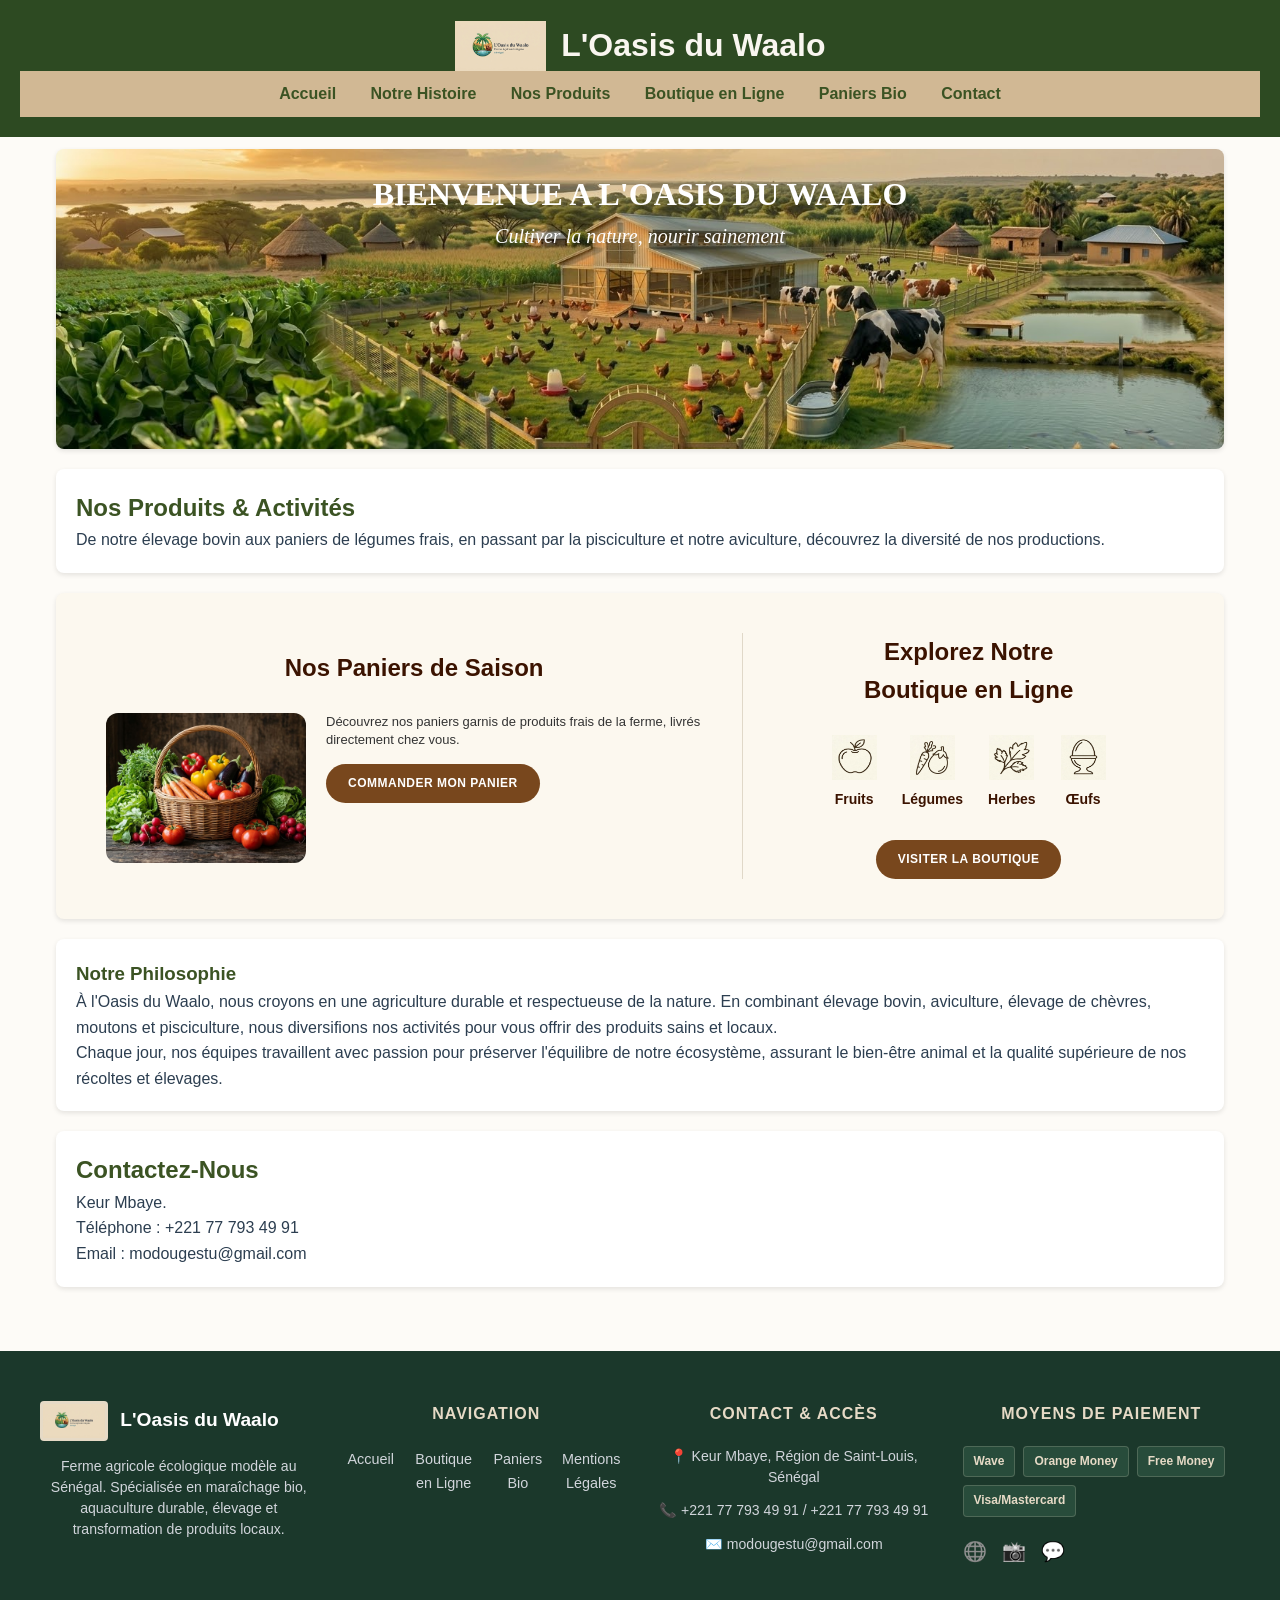
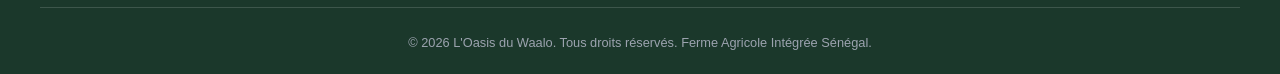
<file: index.html>
<html>
    <head>
        <link rel="stylesheet" href="style.css">
        <body>
            <header>
                <div class="header-container">
                    <img src="Oasis/logo2.jpg" alt="Logo L'Oasis du Waalo" class="header-logo">
                    <h1 class="header-text">L'Oasis du Waalo</h1>
                </div>
                <nav> 
                    <ul> 
                        <li><a href="index.html">Accueil</a></li> 
                        <li><a href="#">Notre Histoire</a></li> 
                        <li><a href="#">Nos Produits</a></li> 
                        <li><a href="boutique.html">Boutique en Ligne</a></li> 
                        <li><a href="#">Paniers Bio</a></li> 
                        <li><a href="#">Contact</a></li> 
                    </ul> 
                </nav> 
            </header>
            <main class="container">
                <section class="hero-section">
                    <div class="hero-content">
                        <h1>BIENVENUE A L'OASIS DU WAALO</h1>
                        <p>Cultiver la nature, nourir sainement</p>
                    </div>
                </section>
                <section>
                    <h2>Nos Produits & Activités</h2>
                    <p>De notre élevage bovin aux paniers de légumes frais, en passant par la pisciculture et notre aviculture, découvrez la diversité de nos productions.</p>
                </section>
                <section class="store-section">
                    <!-- Bloc Gauche : Nos Paniers de Saison -->
                    <div class="store-block left">
                      <h2 class="block-title">Nos Paniers de Saison</h2>
                      <div class="basket-content">
                        <img src="Oasis/legumes.jpg" alt="Panier de légumes" class="basket-img">
                        <div class="basket-info">
                          <p class="basket-text">
                            Découvrez nos paniers garnis de produits frais de la ferme, livrés directement chez vous.
                          </p>
                          <a href="#" class="btn">COMMANDER MON PANIER</a>
                          <!--<button>Commander Mon Panier</button>-->
                        </div>
                      </div>
                    </div>
                  
                    <div class="divider"></div>
                  
                    <!-- Bloc Droite : Explorez Notre Boutique -->
                    <div class="store-block">
                      <h2 class="block-title">Explorez Notre<br>Boutique en Ligne</h2>
                      
                      <div class="icons-grid">
                        <div class="icon-item">
                          <img src="Oasis/Fruits.png" alt="Fruits">
                          <span>Fruits</span>
                        </div>
                        <div class="icon-item">
                          <img src="Oasis/Légumes.png" alt="Légumes">
                          <span>Légumes</span>
                        </div>
                        <div class="icon-item">
                          <img src="Oasis/Herbes.png" alt="Herbes">
                          <span>Herbes</span>
                        </div>
                        <div class="icon-item">
                          <img src="Oasis/Oeufs.png" alt="Œufs">
                          <span>Œufs</span>
                        </div>
                      </div>
                  
                      <a href="boutique.html" class="btn">VISITER LA BOUTIQUE</a>
                      <!--<button>VISITER LA BOUTIQUE</button>-->
                    </div>
                  </section>
                <!--<section class="season-baskets">
                    <h2>Nos Paniers de Saison</h2>
                    <p>Découvrez nos paniers garnis de produits frais de la ferme, livrés directement chez vous.</p>
                    <div class="basket-grid">
                      <div class="basket-item">
                        <img src="Oasis/legumes.jpg" alt="Panier de légumes">
                      </div>
                      <div class="basket-item">
                        <img src="Oasis/legumes.jpg" alt="Panier de fruits">
                      </div>
                      <div class="basket-item">
                        <img src="Oasis/legumes.jpg" alt="Panier mixte">
                      </div>
                      <div class="basket-item">
                        <img src="Oasis/legumes.jpg" alt="Focus produit">
                      </div>
                    </div>
                    <button>Commander Mon Panier</button>
                  </section>-->
                <section>
                <h3>Notre Philosophie</h3>
                <p>À l'Oasis du Waalo, nous croyons en une agriculture durable et respectueuse de la nature. En combinant élevage bovin, aviculture, élevage de chèvres, moutons et pisciculture, nous diversifions nos activités pour vous offrir des produits sains et locaux.</p>
                <p>Chaque jour, nos équipes travaillent avec passion pour préserver l'équilibre de notre écosystème, assurant le bien-être animal et la qualité supérieure de nos récoltes et élevages.</p>
                </section>
                
                <section>
                    <h2>Contactez-Nous</h2>
                    <p>Keur Mbaye.</p>
                    <p>Téléphone : +221 77 793 49 91</p>
                    <p>Email : modougestu@gmail.com</p>
                </section>
            </main>
            <!-- Pied de page officiel - L'Oasis du Waalo -->
            <footer class="footer-oasis">
              <div class="footer-container">
                
                <!-- Colonne 1 : À propos / Logo -->
                <div class="footer-col">
                  <div class="footer-brand-box">
                    <img src="Oasis/logo2.jpg" alt="L'Oasis du Waalo">
                    <h3>L'Oasis du Waalo</h3>
                  </div>
                  <p class="footer-desc">
                    Ferme agricole écologique modèle au Sénégal. Spécialisée en maraîchage bio, aquaculture durable, élevage et transformation de produits locaux.
                  </p>
                </div>

                <!-- Colonne 2 : Navigation -->
                <div class="footer-col">
                  <h4>NAVIGATION</h4>
                  <ul class="footer-menu">
                    <li><a href="index.html">Accueil</a></li>  
                    <li><a href="boutique.html">Boutique en Ligne</a></li> 
                    <li><a href="#">Paniers Bio</a></li> 
                    <li><a href="#">Mentions Légales</a></li>
                  </ul>
                </div>

                <!-- Colonne 3 : Contact & Accès -->
                <div class="footer-col">
                  <h4>CONTACT & ACCÈS</h4>
                  <p>📍 Keur Mbaye, Région de Saint-Louis, Sénégal</p>
                  <p>📞 +221 77 793 49 91 / +221 77 793 49 91</p>
                  <p>✉️ modougestu@gmail.com</p>
                </div>

                <!-- Colonne 4 : Moyens de paiement & Réseaux -->
                <div class="footer-col">
                  <h4>MOYENS DE PAIEMENT</h4>
                  <div class="pay-badges">
                    <span class="badge-pay">Wave</span>
                    <span class="badge-pay">Orange Money</span>
                    <span class="badge-pay">Free Money</span>
                    <span class="badge-pay">Visa/Mastercard</span>
                  </div>
                  <div class="social-icons">
                    <a href="#" aria-label="Facebook">🌐</a>
                    <a href="#" aria-label="Instagram">📸</a>
                    <a href="#" aria-label="WhatsApp">💬</a>
                  </div>
                </div>

              </div>

              <!-- Ligne de bas de copyright -->
              <div class="footer-bottom">
                <p>&copy; 2026 L'Oasis du Waalo. Tous droits réservés. Ferme Agricole Intégrée Sénégal.</p>
              </div>
            </footer>
        </body>
    </head>
</html>
</file>
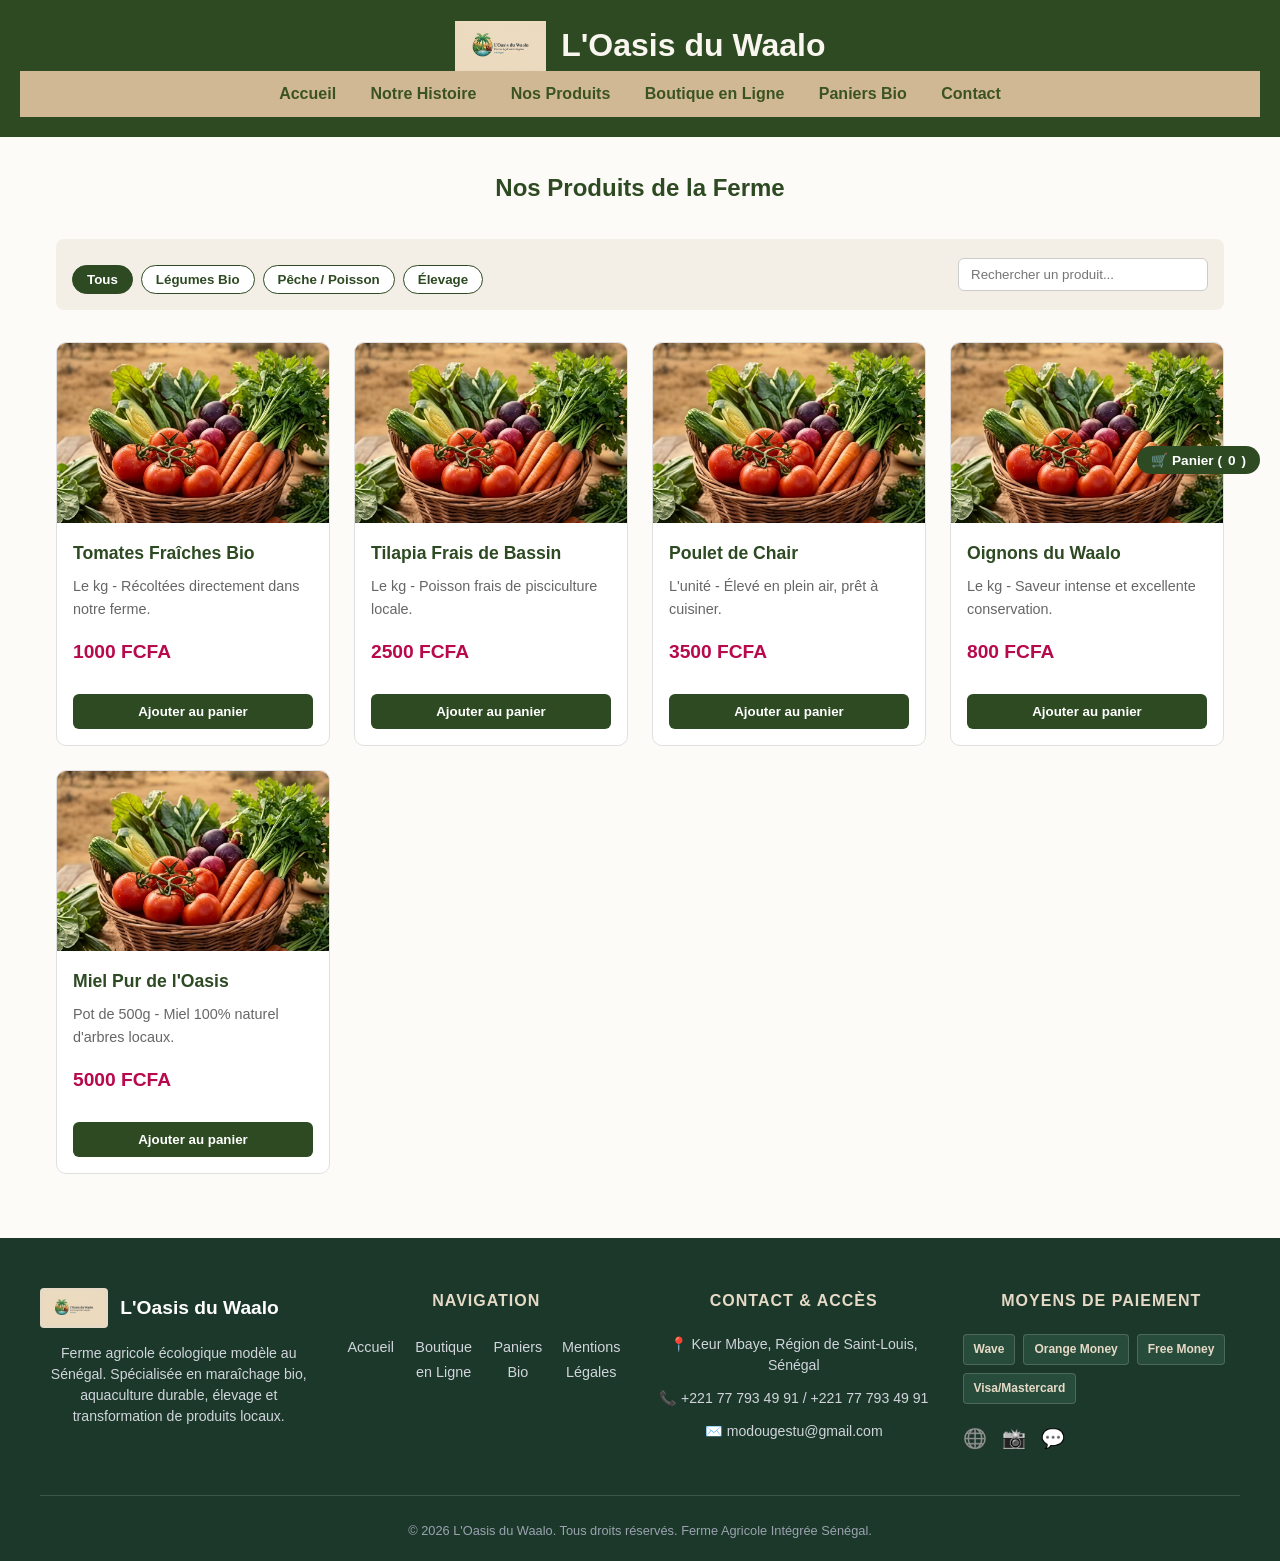
<file: boutique.html>
<!DOCTYPE html>
<html lang="fr">
<head>
  <meta charset="UTF-8">
  <meta name="viewport" content="width=device-width, initial-scale=1.0">
  <title>Boutique en ligne - L'Oasis du Waalo</title>
  
  <!-- Liaison vers la feuille de style unique -->
  <link rel="stylesheet" href="style.css">
</head>
<body>
  <link rel="stylesheet" href="style.css">
   <!--En-tête à deux bandes -->
  <!--<header class="header-oasis">
    <div class="bande-verte">
      <div class="logo-wrapper">
        <img src="Oasis/logo2.jpg" alt="L'Oasis du Waalo" class="logo-oasis">
      </div>
      <h1 class="titre-oasis">L'Oasis du Waalo</h1>
    </div>

    <nav class="bande-beige">
      <ul class="menu-links">
        <li><a href="index.html">Accueil</a></li> 
        <li><a href="#">Notre Histoire</a></li> 
        <li><a href="#">Nos Produits</a></li> 
        <li><a href="boutique.html">Boutique en Ligne</a></li> 
        <li><a href="#">Paniers Bio</a></li> 
        <li><a href="#">Contact</a></li> 
      </ul>
      <button class="cart-btn-head" id="openCartBtn">
        🛒 Panier (<span id="cartCount">0</span>)
      </button>
    </nav>
  </header>-->
  <header>
    <div class="header-container">
        <img src="Oasis/logo2.jpg" alt="Logo L'Oasis du Waalo" class="header-logo">
        <h1 class="header-text">L'Oasis du Waalo</h1>
    </div>
    <nav> 
        <ul> 
            <li><a href="index.html">Accueil</a></li> 
            <li><a href="#">Notre Histoire</a></li> 
            <li><a href="#">Nos Produits</a></li> 
            <li><a href="boutique.html">Boutique en Ligne</a></li> 
            <li><a href="#">Paniers Bio</a></li> 
            <li><a href="#">Contact</a></li> 
        </ul>
        <button class="cart-btn-head" id="openCartBtn">
          🛒 Panier (<span id="cartCount">0</span>)
        </button> 
    </nav> 
  </header>

  <!-- Contenu Principal -->
  <main class="container">
    <h2 class="store-title">Nos Produits de la Ferme</h2>

    <div class="controls">
      <div class="filters">
        <button class="filter-btn active" data-cat="all">Tous</button>
        <button class="filter-btn" data-cat="legumes">Légumes Bio</button>
        <button class="filter-btn" data-cat="poissons">Pêche / Poisson</button>
        <button class="filter-btn" data-cat="elevage">Élevage</button>
      </div>
      <input type="text" id="searchInput" class="search-bar" placeholder="Rechercher un produit...">
    </div>

    <div class="product-grid" id="productGrid"></div>
  </main>

  <!-- Panier Coulissant -->
  <div class="overlay" id="overlay"></div>
  <aside class="cart-sidebar" id="cartSidebar">
    <div class="cart-header">
      <h3>Votre Panier</h3>
      <button class="close-cart" id="closeCartBtn">&times;</button>
    </div>
    <div class="cart-items" id="cartItems">
      <p style="text-align: center; color: #888; margin-top: 2rem;">Votre panier est vide.</p>
    </div>
    <div class="cart-footer">
      <div class="cart-total">
        <span>Total :</span>
        <span id="cartTotal">0 FCFA</span>
      </div>
      <button class="clear-cart-btn" id="clearCartBtn">Vider le panier</button>
      <button class="checkout-btn" id="startCheckoutBtn">Passer la commande</button>
    </div>
  </aside>

  <!-- Fenêtre de Paiement Modal -->
  <div class="modal" id="payModal">
    <button class="close-modal" id="closeModalBtn">&times;</button>
    <div class="modal-header">Paiement Sécurisé</div>
    
    <div style="background: #f4efe6; padding: 10px; border-radius: 6px; margin-bottom: 12px; font-size: 0.85rem;">
      <p><strong>Wave / Orange Money :</strong> +221 77 000 00 00</p>
      <p><strong>Compte Bancaire :</strong> SN123 01001 12345678901 22</p>
    </div>

    <form id="paymentForm">
      <div class="form-group">
        <label>Moyen de paiement :</label>
        <div class="pay-options">
          <div class="pay-btn-opt selected" onclick="selectPayMethod(this)">Wave</div>
          <div class="pay-btn-opt" onclick="selectPayMethod(this)">Orange Money</div>
          <div class="pay-btn-opt" onclick="selectPayMethod(this)">Carte CB</div>
        </div>
      </div>
      <div class="form-group">
        <label for="clientName">Nom complet</label>
        <input type="text" id="clientName" required placeholder="Moussa Diop">
      </div>
      <div class="form-group">
        <label for="clientPhone">Numéro de Téléphone / Payeur</label>
        <input type="tel" id="clientPhone" required placeholder="+221 77 000 00 00">
      </div>
      <div class="form-group">
        <label for="clientAddress">Adresse de Livraison</label>
        <input type="text" id="clientAddress" required placeholder="Dakar, Saint-Louis...">
      </div>
      <button type="submit" class="submit-pay-btn">Valider et Payer (<span id="payAmount">0 FCFA</span>)</button>
    </form>
  </div>

  <!-- JavaScript -->
  <script>
    const products = [
      { id: 1, name: "Tomates Fraîches Bio", category: "legumes", price: 1000, img: "Oasis/fraicheurdujour.jpg", desc: "Le kg - Récoltées directement dans notre ferme." },
      { id: 2, name: "Tilapia Frais de Bassin", category: "poissons", price: 2500, img: "Oasis/fraicheurdujour.jpg", desc: "Le kg - Poisson frais de pisciculture locale." },
      { id: 3, name: "Poulet de Chair", category: "elevage", price: 3500, img: "Oasis/fraicheurdujour.jpg?w=400", desc: "L'unité - Élevé en plein air, prêt à cuisiner." },
      { id: 4, name: "Oignons du Waalo", category: "legumes", price: 800, img: "Oasis/fraicheurdujour.jpg?w=400", desc: "Le kg - Saveur intense et excellente conservation." },
      { id: 5, name: "Miel Pur de l'Oasis", category: "legumes", price: 5000, img: "Oasis/fraicheurdujour.jpg?w=400", desc: "Pot de 500g - Miel 100% naturel d'arbres locaux." }
      /*{ id: 2, name: "Tilapia Frais de Bassin", category: "poissons", price: 2500, img: "https://images.unsplash.com/photo-1534483509719-3feaee7c30da?w=400", desc: "Le kg - Poisson frais de pisciculture locale." },
      { id: 3, name: "Poulet de Chair", category: "elevage", price: 3500, img: "https://images.unsplash.com/photo-1548550023-2bdb3c5beed7?w=400", desc: "L'unité - Élevé en plein air, prêt à cuisiner." },
      { id: 4, name: "Oignons du Waalo", category: "legumes", price: 800, img: "https://images.unsplash.com/photo-1618512496248-a07fe83aa8cf?w=400", desc: "Le kg - Saveur intense et excellente conservation." },
      { id: 5, name: "Miel Pur de l'Oasis", category: "legumes", price: 5000, img: "https://images.unsplash.com/photo-1587049352847-4a222e784d38?w=400", desc: "Pot de 500g - Miel 100% naturel d'arbres locaux." }*/
    ];

    let cart = [];

    const productGrid = document.getElementById('productGrid');
    const cartCount = document.getElementById('cartCount');
    const cartItems = document.getElementById('cartItems');
    const cartTotal = document.getElementById('cartTotal');
    const openCartBtn = document.getElementById('openCartBtn');
    const closeCartBtn = document.getElementById('closeCartBtn');
    const cartSidebar = document.getElementById('cartSidebar');
    const overlay = document.getElementById('overlay');
    const startCheckoutBtn = document.getElementById('startCheckoutBtn');
    const payModal = document.getElementById('payModal');
    const closeModalBtn = document.getElementById('closeModalBtn');
    const payAmount = document.getElementById('payAmount');
    const searchInput = document.getElementById('searchInput');
    const clearCartBtn = document.getElementById('clearCartBtn');

    

    function renderProducts(items) {
      productGrid.innerHTML = items.map(p => `
        <div class="product-card">
          <img src="${p.img}" alt="${p.name}">
          <div class="product-info">
            <div class="product-title">${p.name}</div>
            <div class="product-desc">${p.desc}</div>
            <div class="product-price">${p.price} FCFA</div>
            <button class="add-to-cart-btn" onclick="addToCart(${p.id})">Ajouter au panier</button>
          </div>
        </div>
      `).join('');
    }

    function addToCart(productId) {
      const product = products.find(p => p.id === productId);
      const existing = cart.find(item => item.id === productId);
      if (existing) { existing.qty++; } else { cart.push({ ...product, qty: 1 }); }
      updateCart();
      toggleCart(true);
    }

    function changeQty(productId, delta) {
      const item = cart.find(i => i.id === productId);
      if (item) {
        item.qty += delta;
        if (item.qty <= 0) { cart = cart.filter(i => i.id !== productId); }
      }
      updateCart();
    }

    function updateCart() {
      const totalCount = cart.reduce((sum, item) => sum + item.qty, 0);
      const totalPrice = cart.reduce((sum, item) => sum + (item.price * item.qty), 0);

      cartCount.textContent = totalCount;
      cartTotal.textContent = `${totalPrice} FCFA`;
      payAmount.textContent = `${totalPrice} FCFA`;

      if (cart.length === 0) {
        cartItems.innerHTML = `<p style="text-align: center; color: #888; margin-top: 2rem;">Votre panier est vide.</p>`;
      } else {
        cartItems.innerHTML = cart.map(item => `
          <div class="cart-item">
            <div>
              <div class="cart-item-title">${item.name}</div>
              <div style="font-size:0.85rem; color:#666;">${item.price} FCFA x ${item.qty}</div>
              <div class="cart-item-qty">
                <button class="qty-btn" onclick="changeQty(${item.id}, -1)">-</button>
                <span>${item.qty}</span>
                <button class="qty-btn" onclick="changeQty(${item.id}, 1)">+</button>
              </div>
            </div>
            <div style="font-weight:bold;">${item.price * item.qty} FCFA</div>
          </div>
        `).join('');
      }
    }

    function toggleCart(open) {
      cartSidebar.classList.toggle('open', open);
      overlay.classList.toggle('open', open);
    }

    openCartBtn.addEventListener('click', () => toggleCart(true));
    closeCartBtn.addEventListener('click', () => toggleCart(false));
    overlay.addEventListener('click', () => {
      toggleCart(false);
      payModal.classList.remove('open');
    });

    clearCartBtn.addEventListener('click', () => {
      if (cart.length === 0) {
        alert("Votre panier est déjà vide !");
        return;
      }
      if (confirm("Voulez-vous vraiment vider tout votre panier ?")) {
        cart = [];
        updateCart();
      }
    });

    startCheckoutBtn.addEventListener('click', () => {
      if (cart.length === 0) { alert("Votre panier est vide !"); return; }
      toggleCart(false);
      payModal.classList.add('open');
      overlay.classList.add('open');
    });

    closeModalBtn.addEventListener('click', () => {
      payModal.classList.remove('open');
      overlay.classList.remove('open');
    });

    function selectPayMethod(element) {
      document.querySelectorAll('.pay-btn-opt').forEach(btn => btn.classList.remove('selected'));
      element.classList.add('selected');
    }

    document.getElementById('paymentForm').addEventListener('submit', function(e) {
      e.preventDefault();
      alert("Merci pour votre commande ! Votre paiement a été reçu avec succès. L'Oasis du Waalo prépare votre livraison.");
      cart = [];
      updateCart();
      payModal.classList.remove('open');
      overlay.classList.remove('open');
    });

    document.querySelectorAll('.filter-btn').forEach(btn => {
      btn.addEventListener('click', (e) => {
        document.querySelectorAll('.filter-btn').forEach(b => b.classList.remove('active'));
        e.target.classList.add('active');

        const category = e.target.getAttribute('data-cat');
        if (category === 'all') { renderProducts(products); } 
        else { renderProducts(products.filter(p => p.category === category)); }
      });
    });

    searchInput.addEventListener('input', (e) => {
      const term = e.target.value.toLowerCase();
      renderProducts(products.filter(p => p.name.toLowerCase().includes(term) || p.desc.toLowerCase().includes(term)));
    });

    renderProducts(products);
  </script>
  <!-- Pied de page officiel - L'Oasis du Waalo -->
  <footer class="footer-oasis">
    <div class="footer-container">
      
      <!-- Colonne 1 : À propos / Logo -->
      <div class="footer-col">
        <div class="footer-brand-box">
          <img src="Oasis/logo2.jpg" alt="L'Oasis du Waalo">
          <h3>L'Oasis du Waalo</h3>
        </div>
        <p class="footer-desc">
          Ferme agricole écologique modèle au Sénégal. Spécialisée en maraîchage bio, aquaculture durable, élevage et transformation de produits locaux.
        </p>
      </div>

      <!-- Colonne 2 : Navigation -->
      <div class="footer-col">
        <h4>NAVIGATION</h4>
        <ul class="footer-menu">
          <li><a href="index.html">Accueil</a></li>  
          <li><a href="boutique.html">Boutique en Ligne</a></li> 
          <li><a href="#">Paniers Bio</a></li> 
          <li><a href="#">Mentions Légales</a></li>
        </ul>
      </div>

      <!-- Colonne 3 : Contact & Accès -->
      <div class="footer-col">
        <h4>CONTACT & ACCÈS</h4>
        <p>📍 Keur Mbaye, Région de Saint-Louis, Sénégal</p>
        <p>📞 +221 77 793 49 91 / +221 77 793 49 91</p>
        <p>✉️ modougestu@gmail.com</p>
      </div>

      <!-- Colonne 4 : Moyens de paiement & Réseaux -->
      <div class="footer-col">
        <h4>MOYENS DE PAIEMENT</h4>
        <div class="pay-badges">
          <span class="badge-pay">Wave</span>
          <span class="badge-pay">Orange Money</span>
          <span class="badge-pay">Free Money</span>
          <span class="badge-pay">Visa/Mastercard</span>
        </div>
        <div class="social-icons">
          <a href="#" aria-label="Facebook">🌐</a>
          <a href="#" aria-label="Instagram">📸</a>
          <a href="#" aria-label="WhatsApp">💬</a>
        </div>
      </div>

    </div>

    <!-- Ligne de bas de copyright -->
    <div class="footer-bottom">
      <p>&copy; 2026 L'Oasis du Waalo. Tous droits réservés. Ferme Agricole Intégrée Sénégal.</p>
    </div>
  </footer>
</body>
</html>
</file>
<file: style.css>
body {
        font-family: 'Arial', sans-serif;
        background-color: #f9f6f0;
        margin: 0;
        padding: 0;
    }
header {
        /*background-color: #3b5323;*/
        background-color: #2d4a22;
        color: #f9f6f0;
        text-align: center;
        padding: 20px;
    }
    .header-container {
        display: flex;
        align-items: center;
        gap: 15px;
        justify-content: center;
      }
      
    .header-logo {
        height: 50px;
        width: auto;
      }
      
    .header-text {
        font-size: 32px;
        margin: 0;
        font-family: Arial, sans-serif;
      }
nav {
    background-color: #d1b894;
    text-align: center;
    padding: 10px 0;
    }
nav ul {
    list-style: none;
    margin: 0;
    padding: 0;
    }
nav li {
    display: inline;
    margin: 0 15px;
    }
nav a {
    color: #3b5323;
    text-decoration: none;
    font-weight: bold;
    }
main {
    max-width: 800px;
    margin: 20px auto;
    padding: 20px;
    }
section {
    background-color: #ffffff;
    margin-bottom: 20px;
    padding: 20px;
    border-radius: 8px;
    box-shadow: 0 2px 5px rgba(0,0,0,0.1);
    }
main {
    max-width: 800px;
    margin: 20px auto;
    padding: 20px;
    }
section {
    background-color: #ffffff;
    margin-bottom: 20px;
    padding: 20px;
    border-radius: 8px;
    box-shadow: 0 2px 5px rgba(0,0,0,0.1);
    }
h2, h3 {
        color: #3b5323;
        margin-top: 0;
        }
button {
    background-color: #3b5323;
    color: #f9f6f0;
    border: none;
    padding: 10px 20px;
    border-radius: 5px;
    cursor: pointer;
    font-weight: bold;
    margin-top: 10px;
    }
footer {
    background-color: #3b5323;
    color: #f9f6f0;
    text-align: center;
    padding: 20px;
    position: relative;
    bottom: 0;
    width: 100%;
    }
footer ul {
    list-style: none;
    padding: 0;
    display: flex;
    justify-content: center;
    gap: 15px;
    margin: 10px 0;
    }
footer a {
    color: #f9f6f0;
    text-decoration: none;
    }
.hero-section {
    /* Remplacez 'votre-image.jpg' par le nom/chemin de votre fichier photo */
    background-image: url('Oasis/bienvenue0.jpg'); 
    background-size: cover;
    background-position: center;
    height: 300px; /* Ajustez la hauteur selon vos besoins */
    display: flex;
    align-items:flex-start;
    justify-content: center;
    text-align: center;
    color: #ffffff; /* Couleur du texte en blanc */
    margin-top: -20px;
    }
    
.hero-content h1 {
    font-size: 32px;
    font-family: 'Times New Roman', Times, serif;
    /*margin: 0 0 10px 0;*/
    margin-bottom: 0px;
    margin-top: 0;
    text-shadow: 1px 1px 3px rgba(0, 0, 0, 0); /* Ajoute une ombre pour rendre le texte bien lisible sur la photo */
    }
    
.hero-content p {
    font-size: 20px;
    font-family: 'Times New Roman', Times, serif;
    /*margin: 0;*/
    margin-top: 0px;
    font-style: italic;
    text-shadow: 1px 1px 3px rgba(0, 0, 0, 0);
    }
.season-baskets {
        padding: 10px 10px;
        text-align: center;
      }
      
.basket-grid {
    display: grid;
    grid-template-columns: repeat(auto-fit, minmax(250px, 1fr));
    gap: 20px;
    max-width: 1200px;
    margin: 0 auto;
    margin-bottom: 10px;
    }
      
.basket-item img {
    width: 100%;
    height: auto;
    border-radius: 8px;
    object-fit: cover;
    }
.hero-button {
    display: block;
    padding-top: 10px;
    background-color: rgb(237, 11, 11);
}



/* Conteneur principal */
.store-section {
    display: flex;
    align-items: center;
    justify-content: space-between;
    background-color: #fcf8ef; /* Fond crème */
    padding: 40px 30px;
    max-width: 1200px;
    margin: 0 auto;
    font-family: sans-serif;
    margin-bottom: 20px;
  }
  
  /* Bloc individuel */
  .store-block {
    flex: 2;
    display: flex;
    flex-direction: column;
    align-items: center;
    padding: 0 20px;
  }
  
  /* Ligne de séparation verticale */
  .divider {
    width: 1px;
    background-color: #e0d8c8;
    align-self: stretch;
  }
  
  /* Titres */
  .block-title {
    color: #3b1300;
    font-size: 24px;
    text-align: center;
    margin-bottom: 25px;
    font-weight: 600;
  }
  
  /* Disposition Panier (Gauche) */
  .basket-content {
    display: flex;
    gap: 20px;
    align-items: flex-start;
  }
  
  .basket-img {
    width: 200px;
    height: 150px;
    object-fit: cover;
    border-radius: 12px;
  }
  
  .basket-info {
    display: flex;
    flex-direction: column;
    gap: 15px;
    flex: 1;
    width: 70%;
  }
  
  .basket-text {
    font-size: 13px;
    line-height: 1.4;
    color: #333;
    margin: 0;
  }
  
  /* Grille d'icônes Boutique (Droite) */
  .icons-grid {
    display: flex;
    justify-content: center;
    gap: 25px;
    margin-bottom: 30px;
  }
  
  .icon-item {
    display: flex;
    flex-direction: column;
    align-items: center;
    gap: 8px;
    font-weight: 600;
    color: #3b1300;
    font-size: 14px;
  }
  
  .icon-item img {
    width: 45px;
    height: 45px;
  }
  
  /* Style commun des boutons */
  .btn {
    display: inline-block;
    background-color: #78471d; /* Marron chaud */
    color: #ffffff;
    text-decoration: none;
    padding: 10px 22px;
    border-radius: 20px;
    font-size: 12px;
    font-weight: bold;
    letter-spacing: 0.5px;
    text-align: center;
    align-self: flex-start; /* Bouton aligné sous le texte à gauche */
  }
  
  .store-block:last-child .btn {
    align-self: center; /* Bouton centré à droite */
  }
  .store-block.left {
    flex: 3;
    display: flex;
    flex-direction: column;
    align-items: center;
    padding: 0 20px;
  }
  
  .btn:hover {
    background-color: #5c3413;
  }
  

  /*PAGE BOUTIQUE en ligne */
 Header global 
.main-header {
  width: 100%;
  position: sticky;
  top: 0;
  z-index: 100;
  box-shadow: 0 2px 8px rgba(0, 0, 0, 0.15);
}

/* Bande supérieure vert foncé */
.top-bar {
  background-color: #1b382b; /* Vert forêt foncé correspondant à votre image */
  background-color: #2d4a22
  padding: 8px 0;
  display: flex;
  justify-content: center;
  align-items: center;
}

.brand-container {
  display: flex;
  align-items: center;
  gap: 15px;
}

/* Rectangle clair du logo */
.logo-box {
  background-color: #e6dac6; /* Fond beige/sable du logo */
  padding: 4px 10px;
  border-radius: 4px;
  display: flex;
  align-items: center;
  justify-content: center;
}

.logo-box img {
  height: 40px;
  width: auto;
  display: block;
}

.brand-container h1 {
  color: #ffffff;
  font-size: 1.8rem;
  font-weight: bold;
  font-family: Arial, sans-serif;
  margin: 0;
}

/* Bande inférieure beige de navigation */
.nav-bar {
  background-color: #d8c4a6; /* Couleur beige de la barre de menu */
  padding: 8px 20px;
  display: flex;
  justify-content: center;
  align-items: center;
  position: relative;
  border-bottom: 1px solid #c2af91;
}

.nav-bar ul {
  display: flex;
  list-style: none;
  gap: 25px;
  margin: 0;
  padding: 0;
}

.nav-bar a {
  text-decoration: none;
  color: #1a1a1a;
  font-weight: bold;
  font-size: 0.95rem;
  font-family: Arial, sans-serif;
  transition: color 0.2s;
}

.nav-bar a:hover,
.nav-bar a.active {
  color: #2d4a22; /* Devient vert au survol / page active */
  text-decoration: underline;
}

/* Bouton Panier positionné à droite dans la barre beige */
.cart-btn-head {
  position: absolute;
  right: 20px;
  background-color: #2d4a22;
  color: white;
  border: none;
  padding: 6px 14px;
  border-radius: 15px;
  font-weight: bold;
  cursor: pointer;
  display: flex;
  align-items: center;
  gap: 6px;
  font-size: 0.85rem;
}

.cart-btn-head:hover {
  background-color: #1e3317;
}

/* Responsive pour mobiles */
@media (max-width: 768px) {
  .nav-bar {
    flex-direction: column;
    gap: 10px;
  }
  .nav-bar ul {
    flex-wrap: wrap;
    justify-content: center;
    gap: 12px;
  }
  .cart-btn-head {
    position: static;
  }
}


/* regroupe l'en-tête à deux bandes, la boutique, la grille de produits, le panier coulissant et la fenêtre de paiement de la page boutique .html */
/* ==========================================
   1. RESET & BASES GLOBALES
   ========================================== */
   * {
    box-sizing: border-box;
    margin: 0;
    padding: 0;
  }
  
  body {
    font-family: 'Segoe UI', Tahoma, Geneva, Verdana, sans-serif;
    background-color: #fdfbf7;
    color: #2c3e50;
    line-height: 1.6;
  }
  
  /* ==========================================
     2. EN-TÊTE HARMONISÉ (HEADER)
     ========================================== */
  .header-oasis {
    width: 100%;
    position: sticky;
    top: 0;
    z-index: 1000;
    box-shadow: 0 4px 10px rgba(0, 0, 0, 0.15);
  }
  
  /* Bande 1 : Vert foncé (Logo + Titre centrés) */
  .bande-verte {
    background-color: #1b382b !important;
    display: flex !important;
    align-items: center !important;
    justify-content: center !important;
    gap: 15px !important;
    padding: 10px 20px !important;
    min-height: 60px !important;
    width: 100%;
  }
  
  .logo-wrapper {
    background-color: #e6dac6 !important;
    padding: 4px 8px !important;
    border-radius: 4px !important;
    display: inline-flex !important;
    align-items: center !important;
    justify-content: center !important;
    height: 45px !important;
  }
  
  .logo-oasis {
    height: 38px !important;
    max-height: 38px !important;
    width: auto !important;
    max-width: 120px !important;
    display: block !important;
    object-fit: contain !important;
  }
  
  .titre-oasis {
    color: #ffffff !important;
    font-size: 1.8rem !important;
    font-family: Arial, sans-serif !important;
    font-weight: bold !important;
    margin: 0 !important;
  }
  
  /* Bande 2 : Beige (Navigation centrée) */
  .bande-beige {
    background-color: #d8c4a6 !important;
    display: flex !important;
    align-items: center !important;
    justify-content: center !important;
    padding: 10px 20px !important;
    position: relative !important;
    border-bottom: 2px solid #c2af91 !important;
    width: 100%;
  }
  
  .menu-links {
    display: flex !important;
    justify-content: center !important;
    list-style: none !important;
    gap: 25px !important;
    margin: 0 auto !important;
    padding: 0 !important;
  }
  
  .menu-links a {
    text-decoration: none !important;
    color: #1a1a1a !important;
    font-weight: bold !important;
    font-size: 0.95rem !important;
    font-family: Arial, sans-serif !important;
    transition: color 0.2s;
  }
  
  .menu-links a:hover,
  .menu-links a.active {
    color: #2d4a22 !important;
    text-decoration: underline !important;
  }
  
  /* Bouton Panier (Calé à droite) */
  .cart-btn-head {
    position: absolute !important;
    right: 20px !important;
    top: 50% !important;
    transform: translateY(-50%) !important;
    background-color: #2d4a22 !important;
    color: white !important;
    border: none !important;
    padding: 6px 14px !important;
    border-radius: 15px !important;
    font-weight: bold !important;
    cursor: pointer !important;
    display: flex !important;
    align-items: center !important;
    gap: 6px !important;
    font-size: 0.85rem !important;
  }
  
  .cart-btn-head:hover {
    background-color: #1e3317 !important;
  }
  
  /* ==========================================
     3. PAGE BOUTIQUE (CONTENU & PRODUITS)
     ========================================== */
  .container {
    max-width: 1200px;
    margin: 2rem auto;
    padding: 0 1rem;
  }
  
  .store-title {
    text-align: center;
    margin-bottom: 2rem;
    color: #2d4a22;
  }
  
  .controls {
    display: flex;
    flex-wrap: wrap;
    justify-content: space-between;
    align-items: center;
    gap: 1rem;
    margin-bottom: 2rem;
    background: #f4efe6;
    padding: 1rem;
    border-radius: 8px;
  }
  
  .filters {
    display: flex;
    gap: 8px;
    flex-wrap: wrap;
  }
  
  .filter-btn {
    background: white;
    border: 1px solid #2d4a22;
    color: #2d4a22;
    padding: 6px 14px;
    border-radius: 20px;
    cursor: pointer;
    font-weight: 600;
    transition: all 0.2s;
  }
  
  .filter-btn.active,
  .filter-btn:hover {
    background: #2d4a22;
    color: white;
  }
  
  .search-bar {
    padding: 8px 12px;
    border: 1px solid #ccc;
    border-radius: 6px;
    width: 250px;
  }
  
  .product-grid {
    display: grid;
    grid-template-columns: repeat(auto-fill, minmax(250px, 1fr));
    gap: 1.5rem;
  }
  
  .product-card {
    background: white;
    border: 1px solid #e0e0e0;
    border-radius: 10px;
    overflow: hidden;
    display: flex;
    flex-direction: column;
    transition: transform 0.2s, box-shadow 0.2s;
  }
  
  .product-card:hover {
    transform: translateY(-4px);
    box-shadow: 0 6px 15px rgba(0, 0, 0, 0.1);
  }
  
  .product-card img {
    width: 100%;
    height: 180px;
    object-fit: cover;
    background-color: #f9f9f9;
  }
  
  .product-info {
    padding: 1rem;
    display: flex;
    flex-direction: column;
    flex-grow: 1;
  }
  
  .product-title {
    font-size: 1.1rem;
    font-weight: bold;
    color: #2d4a22;
    margin-bottom: 0.5rem;
  }
  
  .product-desc {
    font-size: 0.9rem;
    color: #666;
    margin-bottom: 1rem;
    flex-grow: 1;
  }
  
  .product-price {
    font-size: 1.2rem;
    font-weight: bold;
    color: #b7094c;
    margin-bottom: 1rem;
  }
  
  .add-to-cart-btn {
    background-color: #2d4a22;
    color: white;
    border: none;
    padding: 10px;
    border-radius: 6px;
    font-weight: bold;
    cursor: pointer;
    width: 100%;
    transition: background 0.2s;
  }
  
  .add-to-cart-btn:hover {
    background-color: #1e3317;
  }
  
  /* ==========================================
     4. PANIER COULISSANT & FENÊTRE DE PAIEMENT
     ========================================== */
  .overlay {
    position: fixed;
    top: 0;
    left: 0;
    width: 100%;
    height: 100%;
    background: rgba(0, 0, 0, 0.5);
    opacity: 0;
    pointer-events: none;
    transition: opacity 0.3s;
    z-index: 1050;
  }
  
  .overlay.open {
    opacity: 1;
    pointer-events: all;
  }
  
  .cart-sidebar {
    position: fixed;
    top: 0;
    right: -400px;
    width: 100%;
    max-width: 380px;
    height: 100%;
    background: white;
    z-index: 1100;
    transition: right 0.3s ease;
    display: flex;
    flex-direction: column;
    padding: 1.5rem;
    box-shadow: -2px 0 10px rgba(0, 0, 0, 0.1);
  }
  
  .cart-sidebar.open {
    right: 0;
  }
  
  .cart-header {
    display: flex;
    justify-content: space-between;
    align-items: center;
    border-bottom: 1px solid #ddd;
    padding-bottom: 1rem;
  }
  
  .close-cart {
    background: none;
    border: none;
    font-size: 1.5rem;
    cursor: pointer;
  }
  
  .cart-items {
    flex-grow: 1;
    overflow-y: auto;
    margin: 1rem 0;
  }
  
  .cart-item {
    display: flex;
    justify-content: space-between;
    align-items: center;
    margin-bottom: 1rem;
    border-bottom: 1px solid #f0f0f0;
    padding-bottom: 0.5rem;
  }
  
  .cart-item-title {
    font-weight: bold;
    font-size: 0.95rem;
  }
  
  .cart-item-qty {
    display: flex;
    align-items: center;
    gap: 8px;
    margin-top: 4px;
  }
  
  .qty-btn {
    background: #2d4a22 !important; /* Couleur assortie au thème vert */
    color: white !important;
    border: none !important;
    width: 28px !important;
    height: 28px !important;
    border-radius: 4px !important;
    cursor: pointer !important;
    font-size: 1rem !important;
    font-weight: bold !important;
    display: flex !important;
    align-items: center !important;     /* Centre verticalement le signe */
    justify-content: center !important; /* Centre horizontalement le signe */
    line-height: 1 !important;
  }

  .qty-btn:hover {
    background: #1e3317 !important;
  }
  
  .cart-footer {
    border-top: 1px solid #ddd;
    padding-top: 1rem;
  }
  
  .cart-total {
    display: flex;
    justify-content: space-between;
    font-weight: bold;
    font-size: 1.2rem;
    margin-bottom: 1rem;
  }
  
  .checkout-btn {
    background: #b7094c;
    color: white;
    border: none;
    width: 100%;
    padding: 12px;
    border-radius: 6px;
    font-weight: bold;
    font-size: 1rem;
    cursor: pointer;
  }
  
  .modal {
    position: fixed;
    top: 50%;
    left: 50%;
    transform: translate(-50%, -50%) scale(0.9);
    background: white;
    padding: 2rem;
    border-radius: 10px;
    z-index: 1200;
    width: 90%;
    max-width: 450px;
    opacity: 0;
    pointer-events: none;
    transition: all 0.3s ease;
  }
  
  .modal.open {
    opacity: 1;
    pointer-events: all;
    transform: translate(-50%, -50%) scale(1);
  }
  
  .modal-header {
    font-size: 1.3rem;
    font-weight: bold;
    margin-bottom: 1rem;
    color: #2d4a22;
  }
  
  .form-group {
    margin-bottom: 1rem;
  }
  
  .form-group label {
    display: block;
    margin-bottom: 0.3rem;
    font-weight: 600;
    font-size: 0.9rem;
  }
  
  .form-group input,
  .form-group select {
    width: 100%;
    padding: 8px;
    border: 1px solid #ccc;
    border-radius: 5px;
  }
  
  .pay-options {
    display: flex;
    gap: 10px;
    margin-bottom: 1rem;
  }
  
  .pay-btn-opt {
    flex: 1;
    padding: 10px;
    border: 1px solid #2d4a22;
    background: white;
    border-radius: 5px;
    cursor: pointer;
    text-align: center;
    font-weight: bold;
    font-size: 0.85rem;
  }
  
  .pay-btn-opt.selected {
    background: #2d4a22;
    color: white;
  }
  
  .submit-pay-btn {
    background: #2d4a22;
    color: white;
    border: none;
    width: 100%;
    padding: 12px;
    border-radius: 6px;
    font-weight: bold;
    cursor: pointer;
  }
  
  .close-modal {
    position: absolute;
    top: 10px;
    right: 15px;
    border: none;
    background: none;
    font-size: 1.5rem;
    cursor: pointer;
  }
  
  /* ==========================================
     5. RESPONSIVE DESIGN (MOBILES)
     ========================================== */
  @media (max-width: 768px) {
    .bande-beige {
      flex-direction: column;
      gap: 10px;
      padding-bottom: 15px !important;
    }
    .menu-links {
      flex-wrap: wrap;
      gap: 12px !important;
    }
    .cart-btn-head {
      position: static !important;
      transform: none !important;
      margin-top: 5px;
    }
    .controls {
      flex-direction: column;
      align-items: stretch;
    }
    .search-bar {
      width: 100%;
    }
  }

  /* ==========================================
   PIED DE PAGE (FOOTER) - STYLE OFFICIEL
   ========================================== */
.footer-oasis {
  background-color: #1b382b !important; /* Vert foncé profond de la maquette */
  color: #ffffff !important;
  padding: 50px 20px 20px 20px !important;
  font-family: Arial, sans-serif !important;
  margin-top: 4rem !important;
  width: 100% !important;
}

.footer-container {
  max-width: 1200px;
  margin: 0 auto;
  display: grid;
  grid-template-columns: repeat(auto-fit, minmax(240px, 1fr));
  gap: 30px;
  padding-bottom: 40px;
  border-bottom: 1px solid rgba(255, 255, 255, 0.15);
}

.footer-col h4 {
  color: #e6dac6 !important; /* Jaune/Beige sable des titres */
  font-size: 1rem;
  letter-spacing: 1px;
  margin-bottom: 20px;
  font-weight: bold;
}

/* Colonne 1 : Logo et Description */
.footer-brand-box {
  display: flex;
  align-items: center;
  gap: 12px;
  margin-bottom: 15px;
}

.footer-brand-box img {
  height: 40px;
  width: auto;
  background: #e6dac6;
  padding: 3px;
  border-radius: 4px;
}

.footer-brand-box h3 {
  color: #ffffff;
  font-size: 1.2rem;
  margin: 0;
}

.footer-desc {
  color: #d1d5db;
  font-size: 0.85rem;
  line-height: 1.6;
}

/* Colonne 2 : Navigation */
.footer-menu {
  list-style: none;
  padding: 0;
  margin: 0;
}

.footer-menu li {
  margin-bottom: 10px;
}

.footer-menu li a {
  color: #d1d5db;
  text-decoration: none;
  font-size: 0.9rem;
  transition: color 0.2s;
}

.footer-menu li a:hover {
  color: #ffffff;
  text-decoration: underline;
}

/* Colonne 3 : Contact */
.footer-col p {
  color: #d1d5db;
  font-size: 0.88rem;
  margin-bottom: 12px;
  line-height: 1.5;
}

/* Colonne 4 : Paiements & Réseaux */
.pay-badges {
  display: flex;
  flex-wrap: wrap;
  gap: 8px;
  margin-bottom: 20px;
}

.badge-pay {
  background-color: #284c3b;
  color: #e6dac6;
  padding: 5px 10px;
  border-radius: 4px;
  font-size: 0.75rem;
  font-weight: bold;
  border: 1px solid rgba(230, 218, 198, 0.2);
}

.social-icons {
  display: flex;
  gap: 15px;
  font-size: 1.2rem;
}

.social-icons a {
  text-decoration: none;
  filter: grayscale(100%);
  transition: filter 0.2s;
}

.social-icons a:hover {
  filter: grayscale(0%);
}

/* Copyright du bas */
.footer-bottom {
  text-align: center;
  padding-top: 25px;
  font-size: 0.8rem;
  color: #9ca3af;
}

/* Style du bouton Vider le panier */
.clear-cart-btn {
  background: #f3f4f6 !important;
  color: #374151 !important;
  border: 1px solid #d1d5db !important;
  width: 100% !important;
  padding: 10px !important;
  border-radius: 6px !important;
  font-weight: bold !important;
  font-size: 0.9rem !important;
  cursor: pointer !important;
  margin-bottom: 8px !important;
  transition: background 0.2s !important;
}

.clear-cart-btn:hover {
  background: #e5e7eb !important;
  color: #111827 !important;
}
</file>
